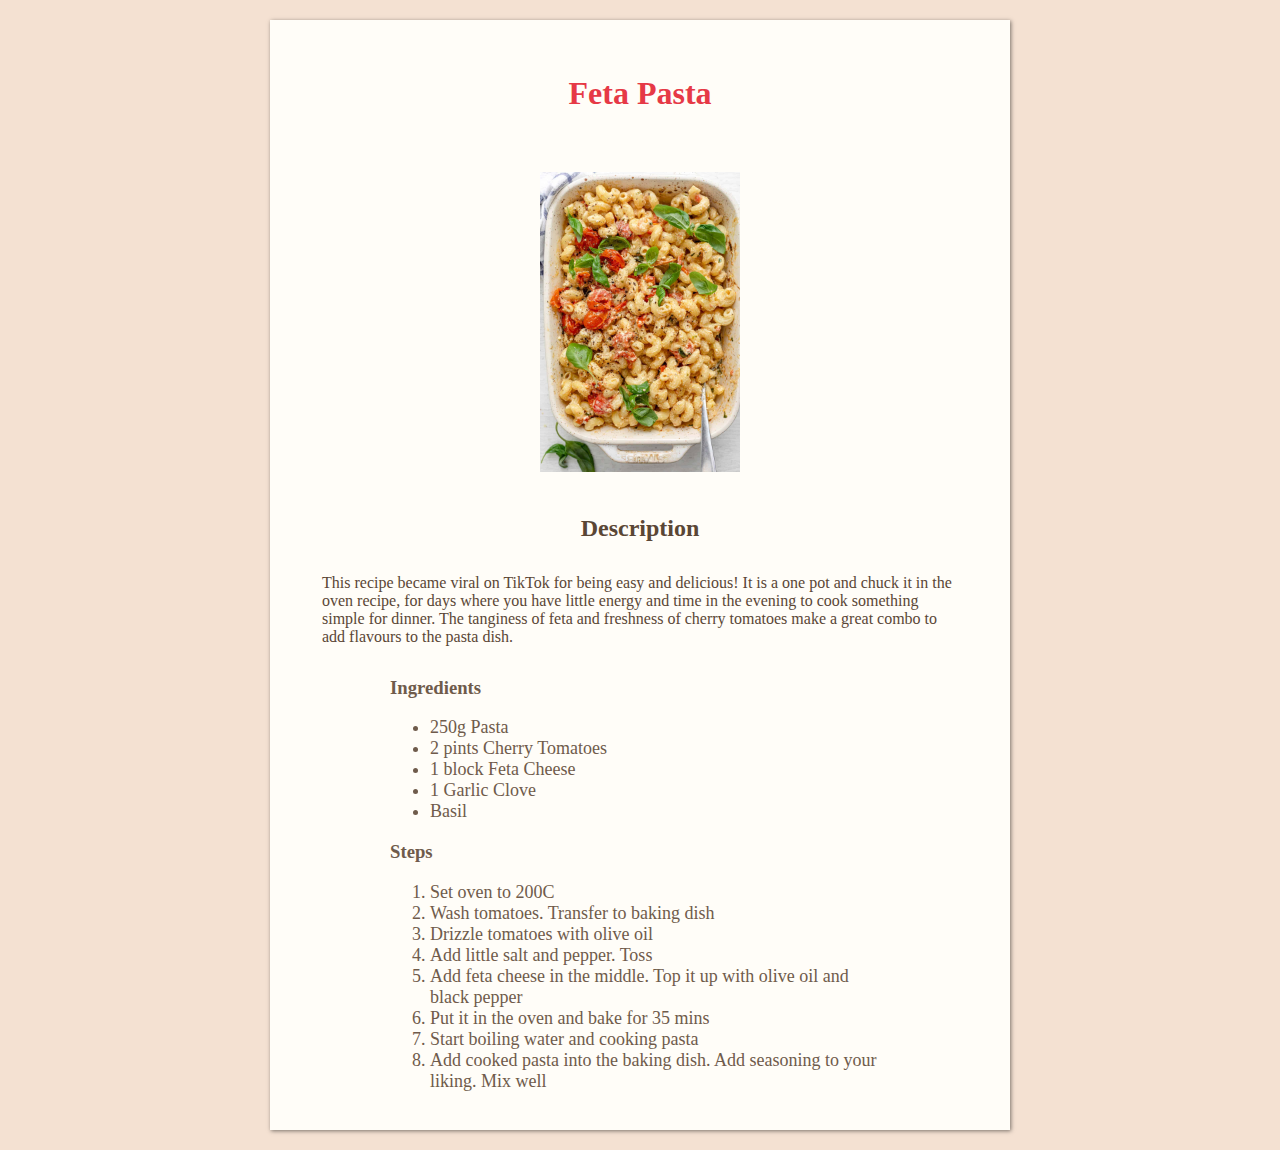
<file: recipes/feta-pasta.html>
<!DOCTYPE html>
<html lang="en">
    <head>
        <meta charset="UTF-8">
        <title>Feta Pasta</title>
        <link rel="stylesheet" href="../style.css">
        <meta name="viewport" content="width=device-width, initial-scale=1.0"> 
    </head>
    <body>
        <div class="recipe-card">
            <h1>Feta Pasta</h1>
            <div class="food-image">
                <img src="../imgs/feta-pasta.jpg" alt="Feta Pasta" height="400">
            </div>
            <h2 class="description">Description</h2>
            <p class="description details">This recipe became viral on TikTok for being easy and delicious! It is a one pot and chuck it in the oven recipe, for days where you have little energy and time in the evening to cook something simple for dinner. The tanginess of feta and freshness of cherry tomatoes make a great combo to add flavours to the pasta dish.</p>
            <div class="ingredients"> 
                <h3>Ingredients</h3>
                <ul>
                    <li>250g Pasta</li>
                    <li>2 pints Cherry Tomatoes</li>
                    <li>1 block Feta Cheese</li>
                    <li>1 Garlic Clove</li>
                    <li>Basil</li>
                </ul>
            </div>
            <div class="recipe-steps">
                <h3>Steps</h3>
                <ol>
                    <li>Set oven to 200C</li>
                    <li>Wash tomatoes. Transfer to baking dish</li>
                    <li>Drizzle tomatoes with olive oil</li>
                    <li>Add little salt and pepper. Toss</li>
                    <li>Add feta cheese in the middle. Top it up with olive oil and black pepper</li>
                    <li>Put it in the oven and bake for 35 mins</li>
                    <li>Start boiling water and cooking pasta</li>
                    <li>Add cooked pasta into the baking dish. Add seasoning to your liking. Mix well</li>
                </ol>
            </div>
        </div>
    </body>
</html>
</file>
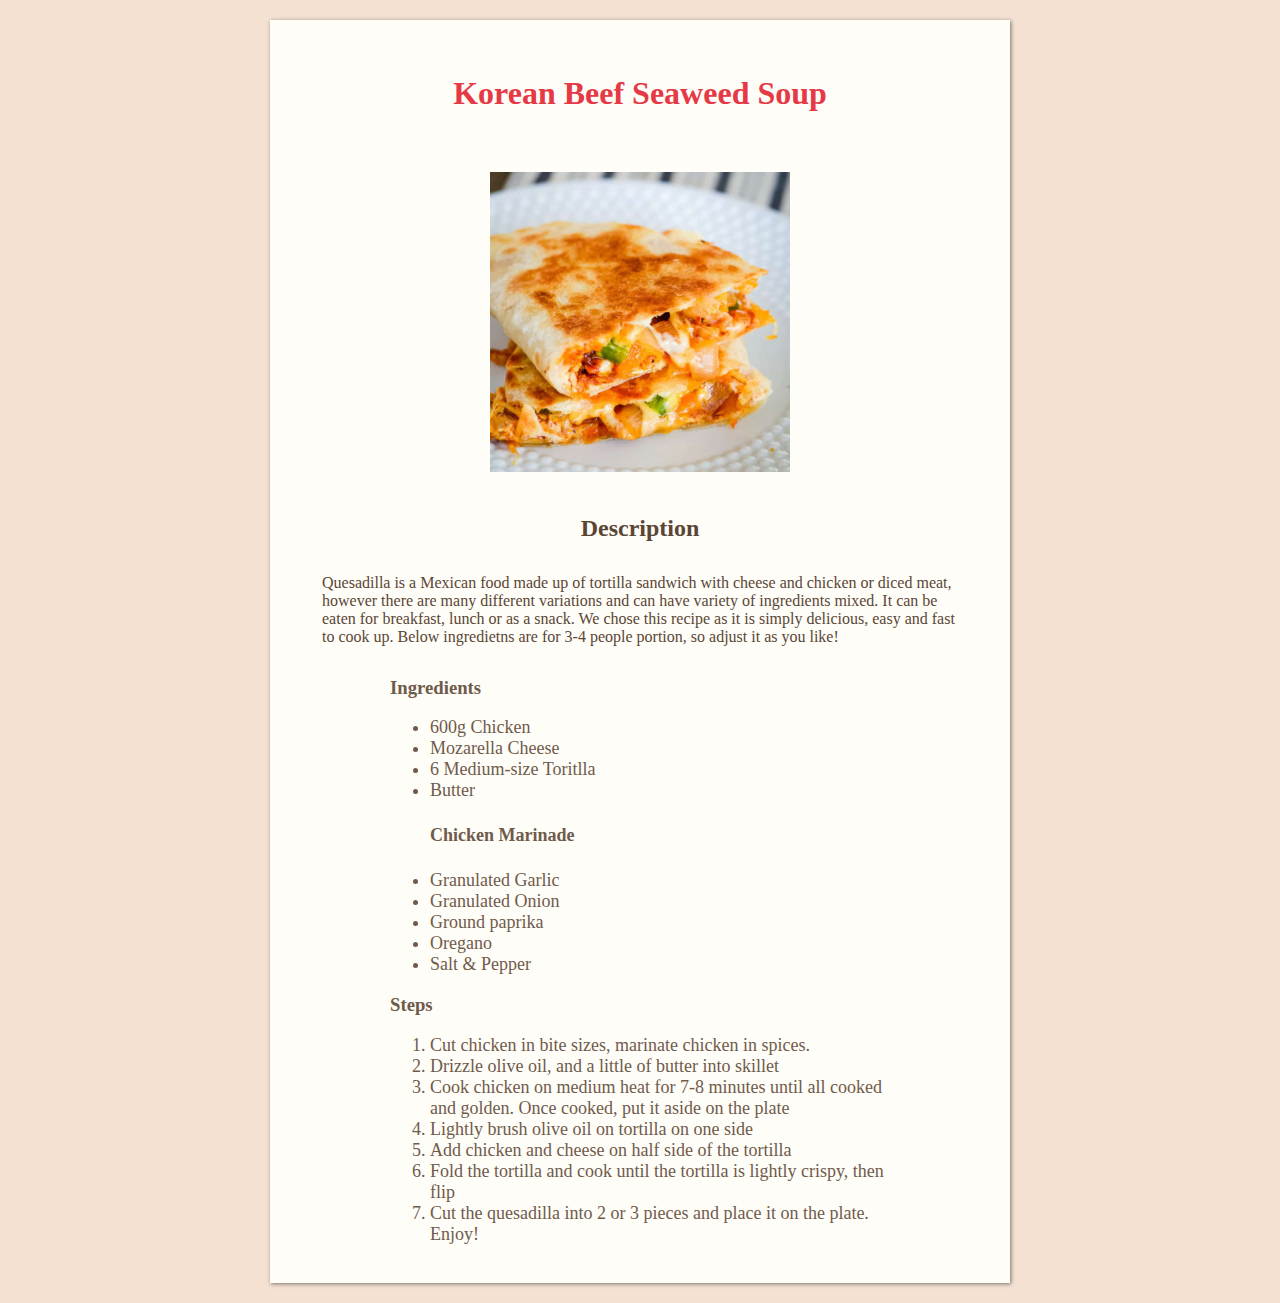
<file: recipes/quesadilla.html>
<!DOCTYPE html>
<html lang="en">
    <head>
        <meta charset="UTF-8">
        <title>Chicken Quesadilla</title>
        <link rel="stylesheet" href="../style.css">
        <meta name="viewport" content="width=device-width, initial-scale=1.0">
    </head>
    <body>
        <div class="recipe-card">
            <h1>Korean Beef Seaweed Soup</h1>
            <div class="food-image"> 
                <img src="../imgs/chicken-quesadilla.jpg" alt="Chicken Quesadilla" width="400">
            </div> 
            <h2 class="description">Description</h2>
            <p class="description details">Quesadilla is a Mexican food made up of tortilla sandwich with cheese
                and chicken or diced meat, however there are many different variations
                and can have variety of ingredients mixed. It can be eaten for breakfast,
                lunch or as a snack. We chose this recipe as it is simply delicious, easy
                and fast to cook up. Below ingredietns are for 3-4 people portion, so 
                adjust it as you like!
            </p>
            <h3 class="ingredients">Ingredients</h3>
            <ul class="ingredients">
                <li>600g Chicken</li>
                <li>Mozarella Cheese</li>
                <li>6 Medium-size Toritlla</li>
                <li>Butter</li>
                <h4>Chicken Marinade</h4>
                <li>Granulated Garlic</li>
                <li>Granulated Onion</li>
                <li>Ground paprika</li>
                <li>Oregano</li>
                <li>Salt & Pepper</li>
            </ul>
            <div class="recipe-steps">
                <h3>Steps</h3>
                <ol>
                    <li>Cut chicken in bite sizes, marinate chicken in spices.</li>
                    <li>Drizzle olive oil, and a little of butter into skillet</li>
                    <li>Cook chicken on medium heat for 7-8 minutes until all cooked and golden. Once cooked, put it aside on the plate</li>
                    <li>Lightly brush olive oil on tortilla on one side</li>
                    <li>Add chicken and cheese on half side of the tortilla</li>
                    <li>Fold the tortilla and cook until the tortilla is lightly crispy, then flip</li>
                    <li>Cut the quesadilla into 2 or 3 pieces and place it on the plate. Enjoy!</li>
                </ol>
            </div>
        </div>
    </body>
</html>
</file>
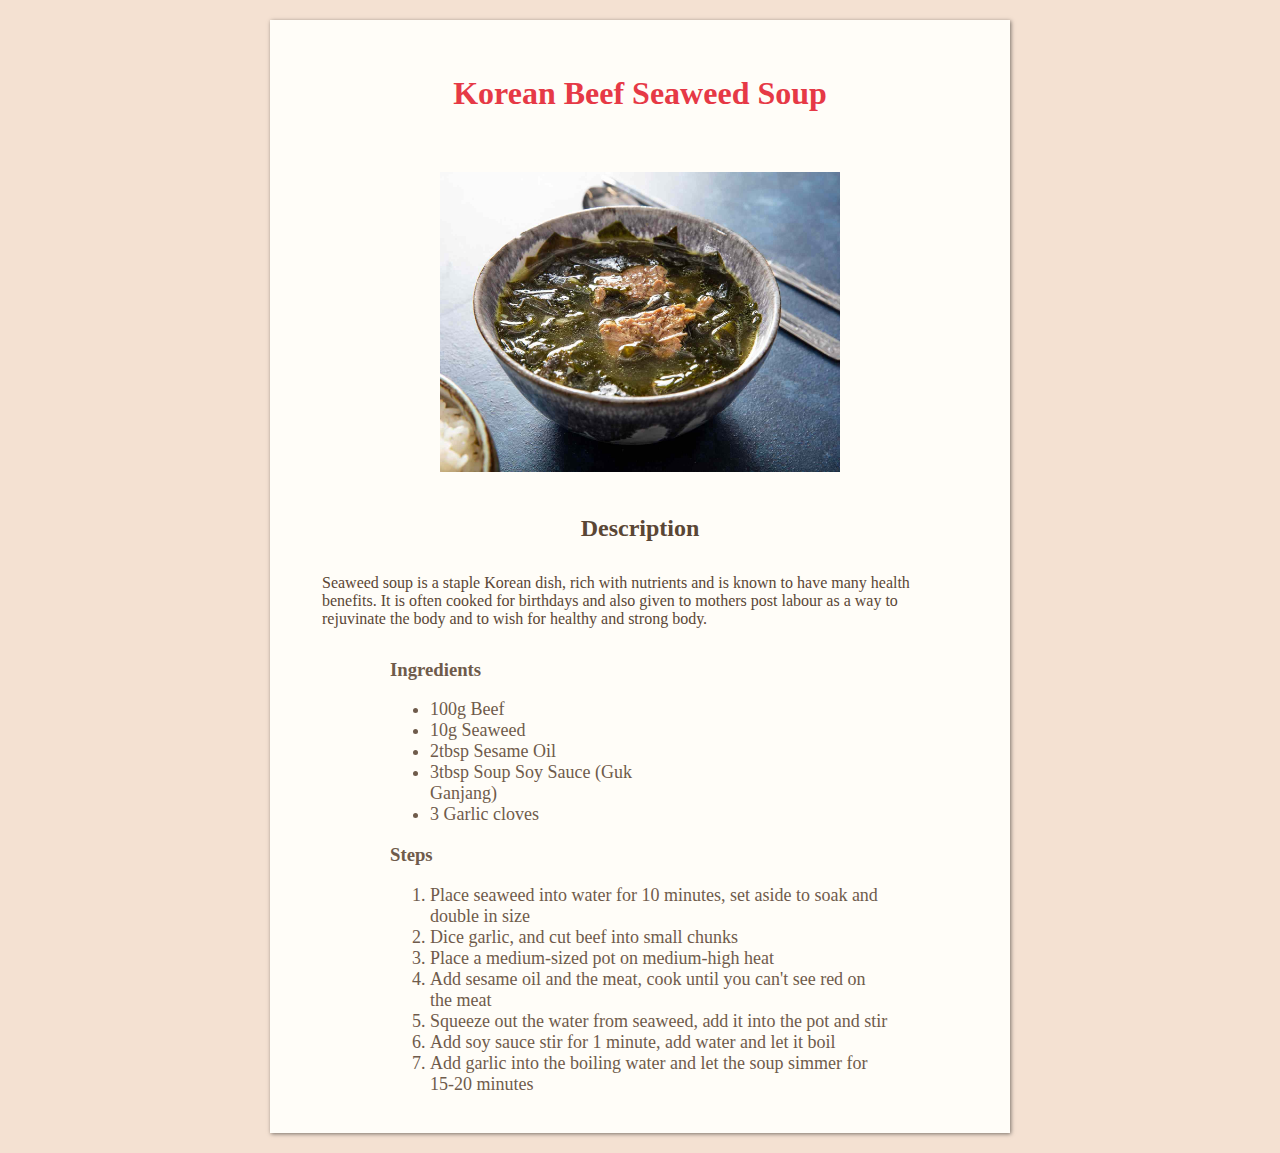
<file: recipes/seaweed-soup.html>
<!DOCTYPE html>
<html lang="en">
    <head>
        <meta charset="UTF-8">
        <title>Beef Seaweed Soup</title>
        <link rel="stylesheet" href="../style.css">
        <meta name="viewport" content="width=device-width, initial-scale=1.0">
    </head>
    <body>
        <div class="recipe-card">
            <h1>Korean Beef Seaweed Soup</h1>
            <div class="food-image">
                <img src="../imgs/seaweed-soup.jpg" alt="Seaweed Soup" width="400">
            </div>
            <h2 class="description">Description</h2>
            <p class="description details">Seaweed soup is a staple Korean dish, rich with nutrients and is known to have many health benefits. It is often cooked for birthdays and also given to mothers post labour as a way to rejuvinate the body and to wish for healthy and strong body.</p>
            <div class="ingredients">
                <h3> Ingredients </h3>
                <ul>
                    <li>100g Beef</li>
                    <li>10g Seaweed</li>
                    <li>2tbsp Sesame Oil</li>
                    <li>3tbsp Soup Soy Sauce (Guk Ganjang)</li>
                    <li>3 Garlic cloves</li>
                </ul>
            </div>
            <div class="recipe-steps">
                <h3>Steps</h3>
                <ol>
                    <li>Place seaweed into water for 10 minutes, set aside to soak and double in size</li>
                    <li>Dice garlic, and cut beef into small chunks</li>
                    <li>Place a medium-sized pot on medium-high heat</li>
                    <li>Add sesame oil and the meat, cook until you can't see red on the meat</li>
                    <li>Squeeze out the water from seaweed, add it into the pot and stir</li>
                    <li>Add soy sauce stir for 1 minute, add water and let it boil</li>
                    <li>Add garlic into the boiling water and let the soup simmer for 15-20 minutes</li>
                </ol>
            </div>
        </div>
    </body>
</html>
</file>
<file: style.css>
/* Stylesheet */
:root {
    --primary-color: #E63946;
    --seconday-color: #5A4635;
    --text-color: #6F5B4B;
    --wall-color: #F4E1D2;
}

body {
    font-family: "Times New Roman", Tahoma, sans-serif;
    background-color: var(--wall-color);
    color: var(--text-color);
    font-size: 16px;
}

ul, ol {
    font-size: 18px;
}

.recipe-card {
    text-align: center;
    width: 700px;
    background-color:#FFFDF8;
    margin: 20px auto;
    padding: 20px;
    box-shadow: 1px 1px 4px rgba(0, 0, 0, .5);
}

.index-menu {
    margin-top: 50px;
    padding: 0; 
}

.index-menu li {
    display: block;
    margin: 38px;
    font-size: 18px;
}

a {
    color: var(--wall-color);
    text-decoration: none;
    background: var(--primary-color);
    padding: 10px 14px;
}

a:hover {
    color: var(--seconday-color);
    text-decoration: underline;
}

.description {
    color: var(--seconday-color);
    margin-top: 5px;
    margin-bottom: 10px;
    padding: 10px;
    box-sizing: border-box;
}

.description.details {
    padding: 12px 32px;
    text-align: left;
}

.ingredients {
    text-align: left;
    width: 300px;
    margin-left: 100px;
}

.recipe-steps {
    text-align: left;
    width: 500px;
    margin: 0 auto;
}

h1 {
    color: var(--primary-color);
    padding: 14px;
}

h2 {
    font-weight: bold;
}

img {
    height: 300px;
    width: auto;
    margin: 24px 0;
}
</file>
